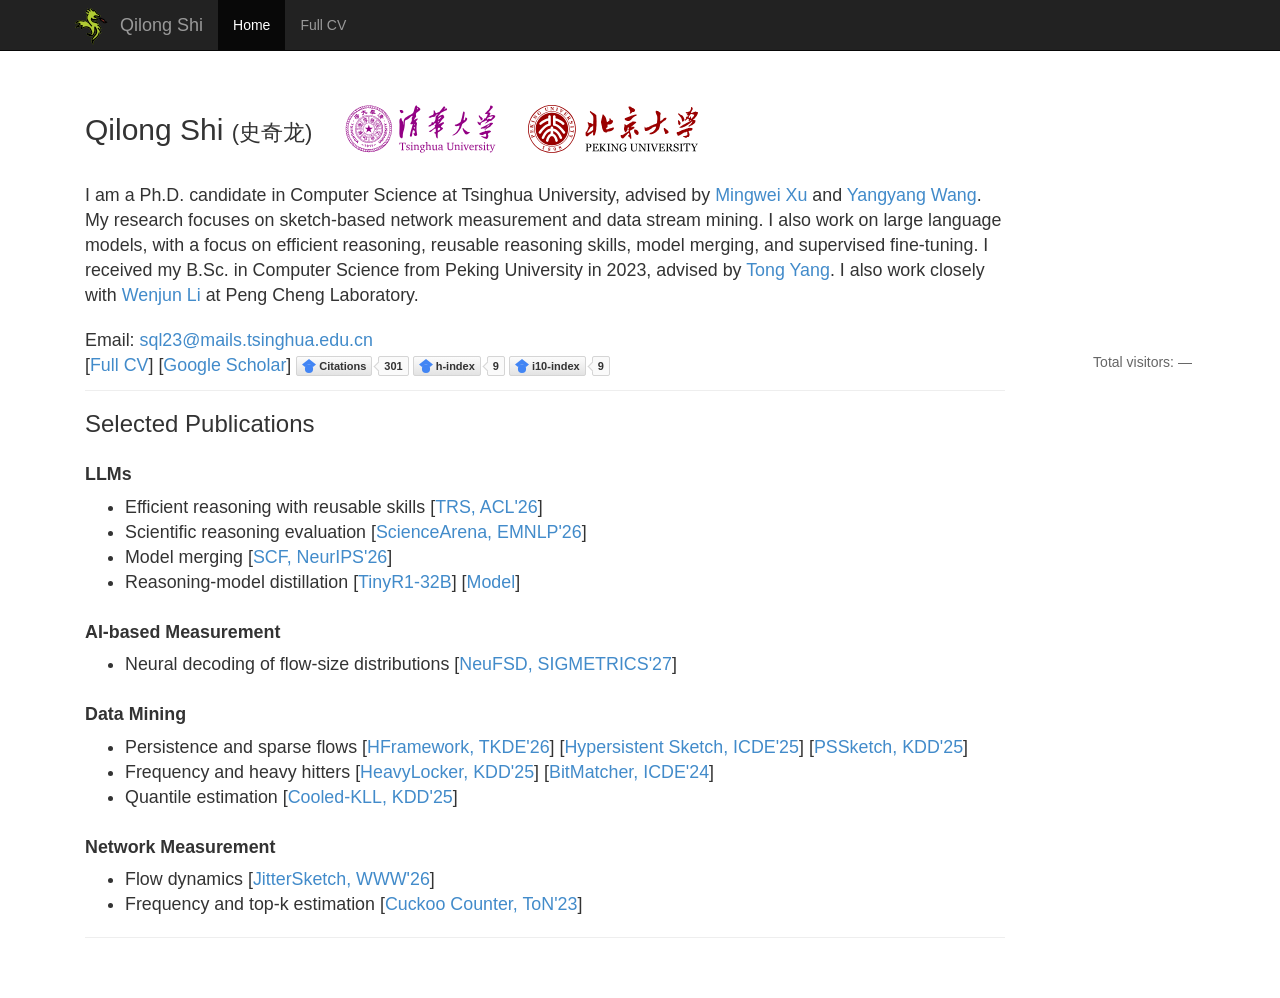
<file: index.html>
<!doctype html>
<html lang="en">
<head>
  <meta charset="utf-8">
  <meta name="viewport" content="width=device-width, initial-scale=1">
  <meta name="author" content="Qilong Shi">
  <meta name="description" content="Qilong Shi · Tsinghua University. Research in network measurement, data stream mining, and large language models.">
  <meta name="theme-color" content="#222222">
  <title>Qilong Shi | 史奇龙</title>
  <link rel="canonical" href="https://stallone0000.github.io/">
  <link rel="icon" type="image/svg+xml" sizes="any" href="assets/favicon.svg?v=dragon-20261107">
  <link rel="stylesheet" href="assets/style.css?v=yinda-20261108-scholar-badges">
  <script src="assets/navigation.js?v=20261107-balanced" defer></script>
</head>
<body>
  <a class="skip-link" href="#main">Skip to content</a>
  <header class="navbar">
    <nav class="container navbar-container" aria-label="Main navigation">
      <a class="navbar-brand" href="./"><img class="brand-icon" src="assets/favicon.svg?v=dragon-20261107" alt="" aria-hidden="true" width="42" height="42">Qilong Shi</a>
      <button class="navbar-toggle" type="button" aria-controls="primary-links" aria-expanded="false" aria-label="Toggle navigation">
        <span></span><span></span><span></span>
      </button>
      <div class="navbar-links" id="primary-links">
        <a href="./" aria-current="page">Home</a>
        <a href="cv.html">Full CV</a>
      </div>
    </nav>
  </header>
  <div class="container">
    <div class="starter-template">
      <div class="row">
        <main id="main" class="content-column ">
          <header class="intro has-globe" style="--visitor-size: 240px"><div class="intro-heading"><h1>Qilong Shi <span class="chinese-name" lang="zh">(史奇龙)</span></h1>
  <img class="university-logo" src="assets/images/tsinghua-university.svg" alt="Tsinghua University" width="151" height="48"><img class="university-logo" src="assets/images/peking-university.svg" alt="Peking University" width="171" height="48"></div>
  <div class="intro-layout with-globe"><div class="intro-copy"><p>I am a Ph.D. candidate in Computer Science at Tsinghua University, advised by <a href="https://routing.netlab.tsinghua.edu.cn/tiki-index.php?page=Mingwei+Xu">Mingwei Xu</a> and <a href="https://www.insc.tsinghua.edu.cn/inscen/info/1255/1106.htm">Yangyang Wang</a>. My research focuses on sketch-based network measurement and data stream mining. I also work on large language models, with a focus on efficient reasoning, reusable reasoning skills, model merging, and supervised fine-tuning. I received my B.Sc. in Computer Science from Peking University in 2023, advised by <a href="https://yangtonghome.github.io/">Tong Yang</a>. I also work closely with <a href="https://www.wenjunli.com/">Wenjun Li</a> at Peng Cheng Laboratory.</p></div><section class="visitors-section" id="visitors" aria-label="Worldwide visitors">
<div class="visitor-globe" style="width: 240px">
<script src="https://revolvermaps2.com/embed.js" data-site="3uxmv6uvf6gq" data-size="240" data-theme="blue" data-color="ffb23f" async></script>
</div>
<p class="visitor-total" aria-live="polite" aria-atomic="true">Total visitors: <span id="visitor-total" data-site="3uxmv6uvf6gq">—</span></p>
<script src="assets/visitors.js?v=20261107-total" defer></script>
</section></div>
  <p class="contact-links">Email: <a href="mailto:sql23@mails.tsinghua.edu.cn">sql23@mails.tsinghua.edu.cn</a><br>
    <span class="profile-links">[<a href="cv.html">Full CV</a>] [<a href="https://scholar.google.com/citations?user=bD5bbAgAAAAJ">Google Scholar</a>] <span class="scholar-metrics" id="scholar-metrics" role="group" aria-label="Google Scholar statistics" aria-live="polite" aria-atomic="true" data-scholar-id="bD5bbAgAAAAJ" data-fetched-at="2026-11-08T03:03:23Z" data-snapshot-url="https://raw.githubusercontent.com/stallone0000/stallone0000.github.io/scholar-stats/scholar-stats.json"><a class="scholar-stat" href="https://scholar.google.com/citations?user=bD5bbAgAAAAJ"><span class="scholar-label"><img src="assets/images/google-scholar.svg" alt="" width="14" height="14">Citations</span><span class="scholar-value" data-metric="citations">301</span></a> <a class="scholar-stat" href="https://scholar.google.com/citations?user=bD5bbAgAAAAJ"><span class="scholar-label"><img src="assets/images/google-scholar.svg" alt="" width="14" height="14">h-index</span><span class="scholar-value" data-metric="h_index">9</span></a> <a class="scholar-stat" href="https://scholar.google.com/citations?user=bD5bbAgAAAAJ"><span class="scholar-label"><img src="assets/images/google-scholar.svg" alt="" width="14" height="14">i10-index</span><span class="scholar-value" data-metric="i10_index">9</span></a></span></span>
  </p><script src="assets/scholar.js?v=20261108-badges" defer></script></header><hr><section id="research"><h2>Selected Publications</h2><section class="research-group" aria-labelledby="ai-heading"><h3 id="ai-heading">LLMs</h3><ul class="research-list"><li>Efficient reasoning with reusable skills <span class="paper-citation" id="reasoning-skills">[<a href="cv.html#reasoning-skills">TRS, ACL&#x27;26</a>]</span></li><li>Scientific reasoning evaluation <span class="paper-citation" id="sciencearena">[<a href="cv.html#sciencearena">ScienceArena, EMNLP&#x27;26</a>]</span></li><li>Model merging <span class="paper-citation" id="scf">[<a href="cv.html#scf">SCF, NeurIPS&#x27;26</a>]</span></li><li>Reasoning-model distillation <span class="paper-citation" id="tinyr1">[<a href="cv.html#scf">TinyR1-32B</a>]</span> [<a href="https://huggingface.co/qihoo360/TinyR1-32B">Model</a>]</li></ul></section><section class="research-group" aria-labelledby="ai-measurement-heading"><h3 id="ai-measurement-heading">AI-based Measurement</h3><ul class="research-list"><li>Neural decoding of flow-size distributions <span class="paper-citation" id="neufsd">[<a href="cv.html#neufsd">NeuFSD, SIGMETRICS&#x27;27</a>]</span></li></ul></section><section class="research-group" aria-labelledby="data-mining-heading"><h3 id="data-mining-heading">Data Mining</h3><ul class="research-list"><li>Persistence and sparse flows <span class="paper-citation" id="filtering">[<a href="cv.html#filtering">HFramework, TKDE&#x27;26</a>]</span> <span class="paper-citation" id="hypersistent">[<a href="cv.html#hypersistent">Hypersistent Sketch, ICDE&#x27;25</a>]</span> <span class="paper-citation" id="pssketch">[<a href="cv.html#pssketch">PSSketch, KDD&#x27;25</a>]</span></li><li>Frequency and heavy hitters <span class="paper-citation" id="heavylocker">[<a href="cv.html#heavylocker">HeavyLocker, KDD&#x27;25</a>]</span> <span class="paper-citation" id="bitmatcher">[<a href="cv.html#bitmatcher">BitMatcher, ICDE&#x27;24</a>]</span></li><li>Quantile estimation <span class="paper-citation" id="cooled-kll">[<a href="cv.html#cooled-kll">Cooled-KLL, KDD&#x27;25</a>]</span></li></ul></section><section class="research-group" aria-labelledby="network-heading"><h3 id="network-heading">Network Measurement</h3><ul class="research-list"><li>Flow dynamics <span class="paper-citation" id="jittersketch">[<a href="cv.html#jittersketch">JitterSketch, WWW&#x27;26</a>]</span></li><li>Frequency and top-k estimation <span class="paper-citation" id="cuckoo-counter">[<a href="cv.html#cuckoo-counter">Cuckoo Counter, ToN&#x27;23</a>]</span></li></ul></section></section><hr>

        </main>
      </div>
    </div>
  </div>
</body>
</html>
</file>
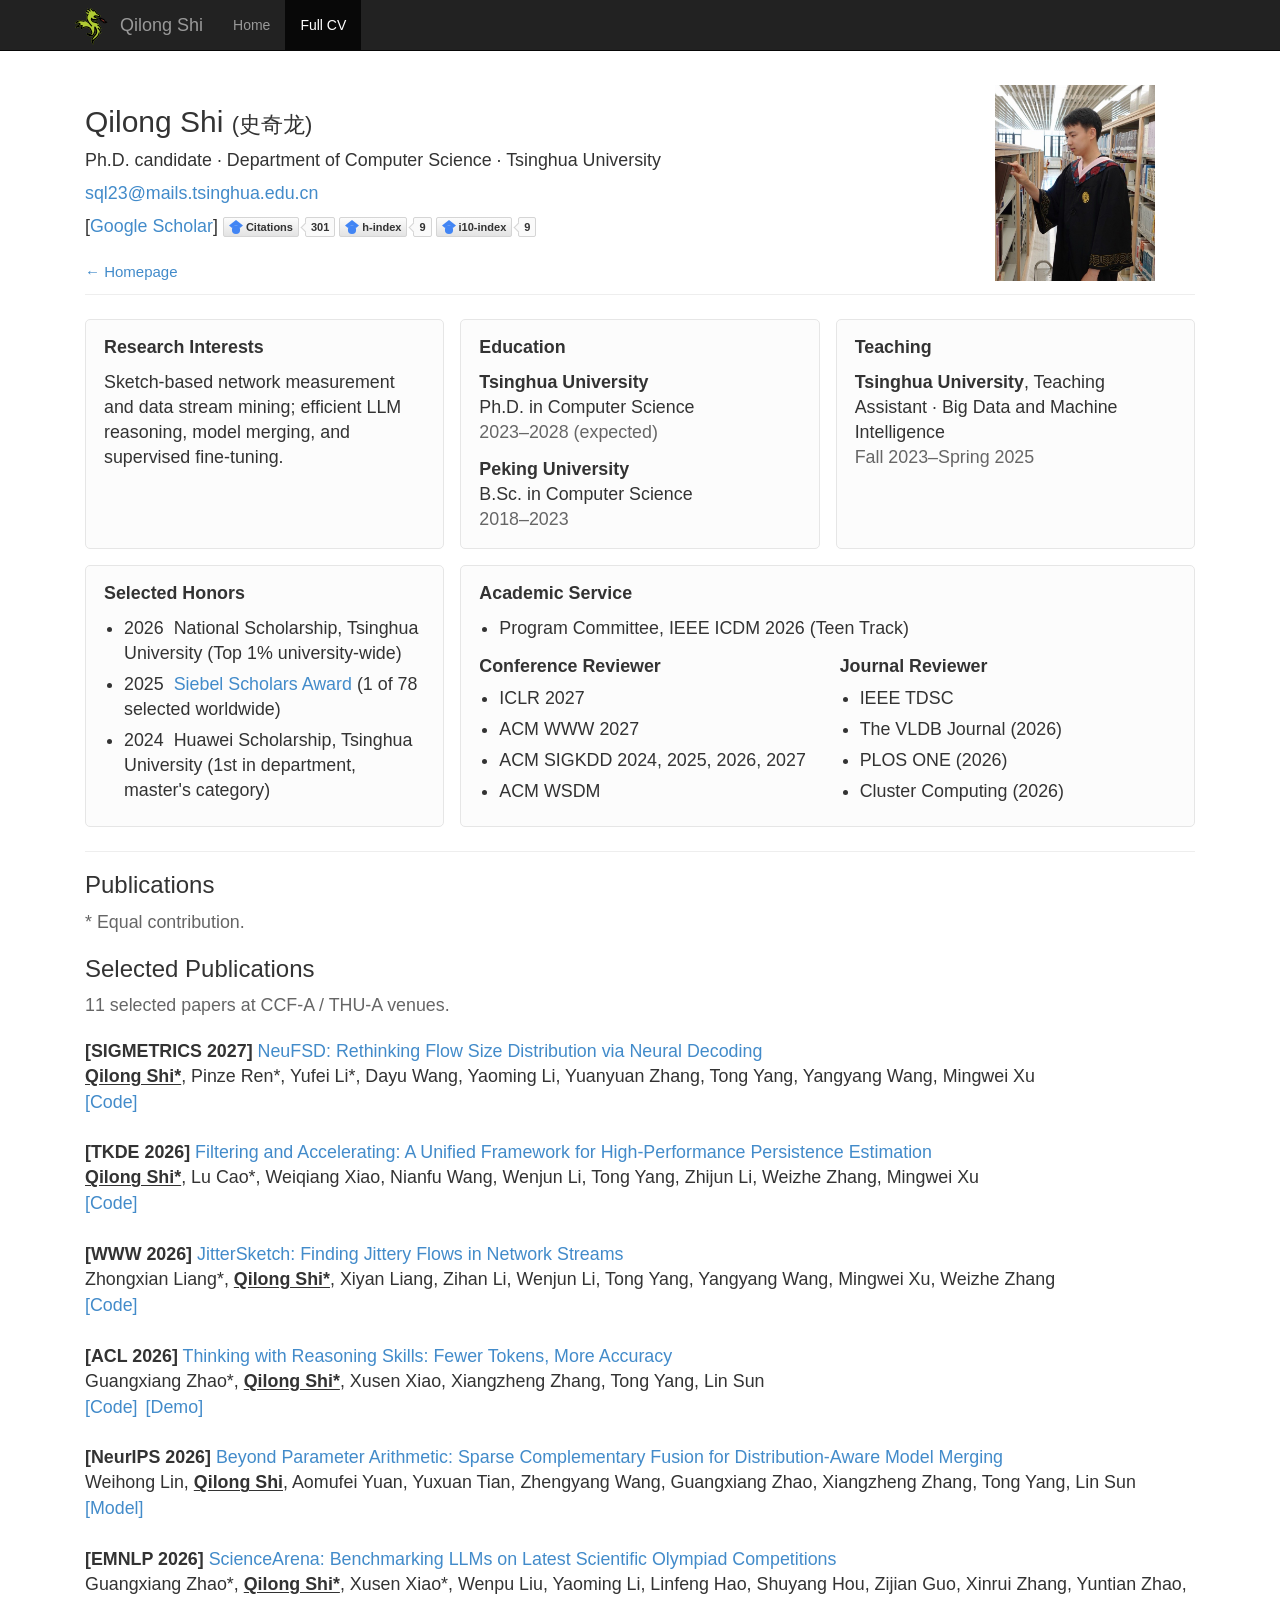
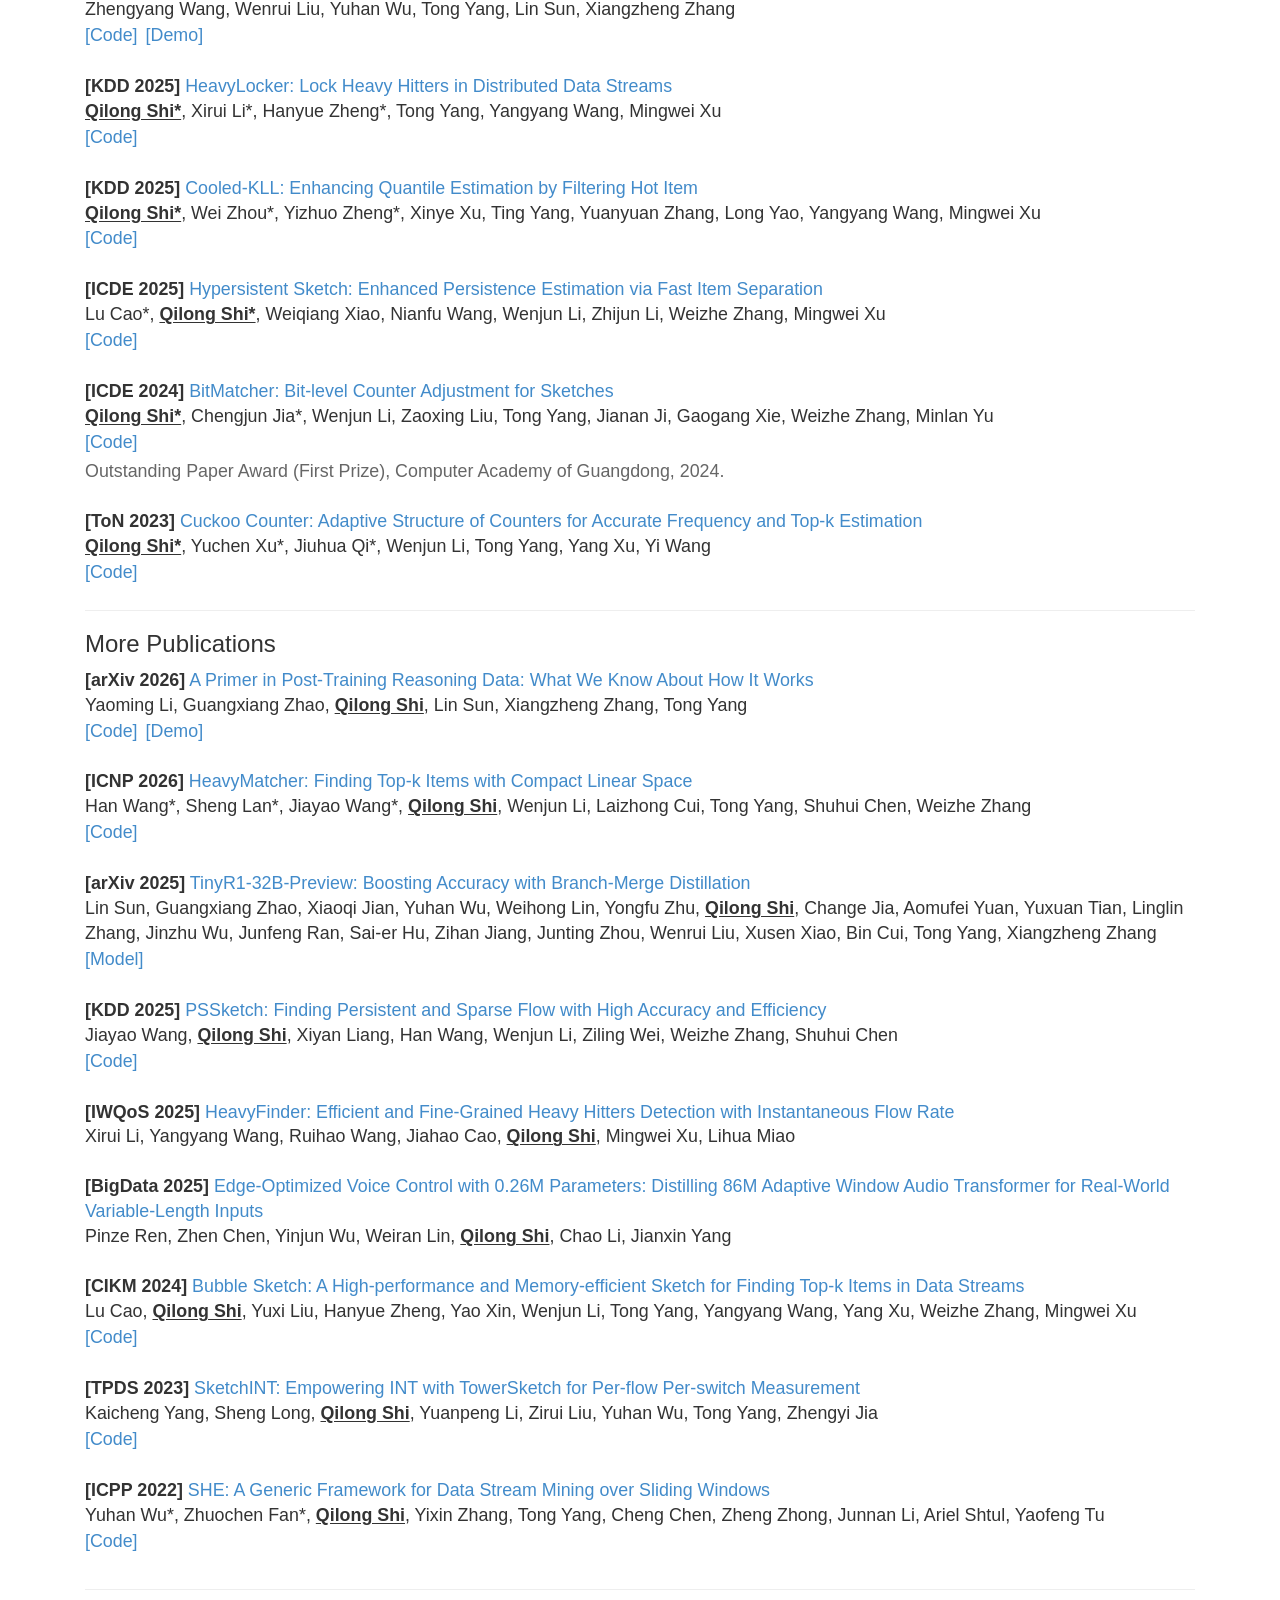
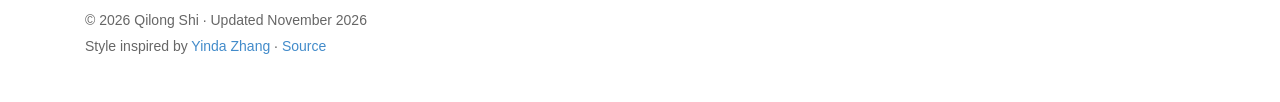
<file: cv.html>
<!doctype html>
<html lang="en">
<head>
  <meta charset="utf-8">
  <meta name="viewport" content="width=device-width, initial-scale=1">
  <meta name="author" content="Qilong Shi">
  <meta name="description" content="Qilong Shi · Tsinghua University. Research in network measurement, data stream mining, and large language models.">
  <meta name="theme-color" content="#222222">
  <title>Full CV · Qilong Shi</title>
  <link rel="canonical" href="https://stallone0000.github.io/cv.html">
  <link rel="icon" type="image/svg+xml" sizes="any" href="assets/favicon.svg?v=dragon-20261107">
  <link rel="stylesheet" href="assets/style.css?v=yinda-20261108-scholar-badges">
  <script src="assets/navigation.js?v=20261107-balanced" defer></script>
</head>
<body>
  <a class="skip-link" href="#main">Skip to content</a>
  <header class="navbar">
    <nav class="container navbar-container" aria-label="Main navigation">
      <a class="navbar-brand" href="./"><img class="brand-icon" src="assets/favicon.svg?v=dragon-20261107" alt="" aria-hidden="true" width="42" height="42">Qilong Shi</a>
      <button class="navbar-toggle" type="button" aria-controls="primary-links" aria-expanded="false" aria-label="Toggle navigation">
        <span></span><span></span><span></span>
      </button>
      <div class="navbar-links" id="primary-links">
        <a href="./">Home</a>
        <a href="cv.html" aria-current="page">Full CV</a>
      </div>
    </nav>
  </header>
  <div class="container">
    <div class="starter-template">
      <div class="row">
        <main id="main" class="content-column cv publications-page">
          <header class="cv-header">
<a class="portrait-link" href="assets/images/qilong-shi.jpg" aria-label="View photo of Qilong Shi"><img class="portrait" src="assets/images/qilong-shi.jpg" alt="Qilong Shi in graduation robes at a library" width="160" height="196"></a>
<h1>Qilong Shi <span class="chinese-name" lang="zh">(史奇龙)</span></h1><p>Ph.D. candidate · Department of Computer Science · Tsinghua University</p>
<p><a href="mailto:sql23@mails.tsinghua.edu.cn">sql23@mails.tsinghua.edu.cn</a></p>
<p>[<a href="https://scholar.google.com/citations?user=bD5bbAgAAAAJ">Google Scholar</a>] <span class="scholar-metrics" id="scholar-metrics" role="group" aria-label="Google Scholar statistics" aria-live="polite" aria-atomic="true" data-scholar-id="bD5bbAgAAAAJ" data-fetched-at="2026-11-08T03:03:23Z" data-snapshot-url="https://raw.githubusercontent.com/stallone0000/stallone0000.github.io/scholar-stats/scholar-stats.json"><a class="scholar-stat" href="https://scholar.google.com/citations?user=bD5bbAgAAAAJ"><span class="scholar-label"><img src="assets/images/google-scholar.svg" alt="" width="14" height="14">Citations</span><span class="scholar-value" data-metric="citations">301</span></a> <a class="scholar-stat" href="https://scholar.google.com/citations?user=bD5bbAgAAAAJ"><span class="scholar-label"><img src="assets/images/google-scholar.svg" alt="" width="14" height="14">h-index</span><span class="scholar-value" data-metric="h_index">9</span></a> <a class="scholar-stat" href="https://scholar.google.com/citations?user=bD5bbAgAAAAJ"><span class="scholar-label"><img src="assets/images/google-scholar.svg" alt="" width="14" height="14">i10-index</span><span class="scholar-value" data-metric="i10_index">9</span></a></span></p>
<nav><a href="./">← Homepage</a></nav><script src="assets/scholar.js?v=20261108-badges" defer></script></header><hr>
<div class="cv-overview"><section class="overview-card" id="research-interests"><h2>Research Interests</h2><p>Sketch-based network measurement and data stream mining; efficient LLM reasoning, model merging, and supervised fine-tuning.</p></section><section class="overview-card" id="education"><h2>Education</h2><div class="entry"><p><strong>Tsinghua University</strong><br>Ph.D. in Computer Science<br>
          <time>2023–2028 (expected)</time></p></div><div class="entry"><p><strong>Peking University</strong><br>B.Sc. in Computer Science<br>
          <time>2018–2023</time></p></div></section>
    <section class="overview-card" id="teaching"><h2>Teaching</h2><div class="entry"><p><strong>Tsinghua University</strong>, Teaching Assistant · Big Data and Machine Intelligence<br>
          <time>Fall 2023–Spring 2025</time></p></div></section>
    <section class="overview-card" id="honors"><h2>Selected Honors</h2><ul class="award-list"><li><time>2026</time>National Scholarship, Tsinghua University (Top 1% university-wide)</li><li><time>2025</time><a href="https://www.businesswire.com/news/home/20250919980775/en/Siebel-Scholars-Foundation-Announces-Class-of-2026">Siebel Scholars Award</a> (1 of 78 selected worldwide)</li><li><time>2024</time>Huawei Scholarship, Tsinghua University (1st in department, master&#x27;s category)</li></ul></section>
    <section class="overview-card" id="service"><h2>Academic Service</h2><ul class="service-list"><li>Program Committee, IEEE ICDM 2026 (Teen Track)</li></ul><div class="service-columns"><section aria-labelledby="conference_reviewing-heading"><h3 id="conference_reviewing-heading">Conference Reviewer</h3><ul class="service-list"><li>ICLR 2027</li><li>ACM WWW 2027</li><li>ACM SIGKDD 2024, 2025, 2026, 2027</li><li>ACM WSDM</li></ul></section><section aria-labelledby="journal_reviewing-heading"><h3 id="journal_reviewing-heading">Journal Reviewer</h3><ul class="service-list"><li>IEEE TDSC</li><li>The VLDB Journal (2026)</li><li>PLOS ONE (2026)</li><li>Cluster Computing (2026)</li></ul></section></div></section></div><hr><section id="publications"><h2>Publications</h2>
<p class="section-note">* Equal contribution.</p>
<section id="selected-publications"><h2>Selected Publications</h2><p class="section-note">11 selected papers at CCF-A / THU-A venues.</p><article class="compact-publication" id="neufsd">
      <h4><strong>[SIGMETRICS 2027]</strong> <a href="assets/papers/2027-sigmetrics-neufsd.pdf">NeuFSD: Rethinking Flow Size Distribution via Neural Decoding</a></h4>
      <p class="paper-authors"><strong class="self-author">Qilong Shi*</strong>, Pinze Ren*, Yufei Li*, Dayu Wang, Yaoming Li, Yuanyuan Zhang, Tong Yang, Yangyang Wang, Mingwei Xu</p>
<div class="paper-links"><a href="https://github.com/stallone0000/NeuFSD">[Code]</a></div>
    </article><article class="compact-publication" id="filtering">
      <h4><strong>[TKDE 2026]</strong> <a href="assets/papers/2026-tkde-filtering.pdf">Filtering and Accelerating: A Unified Framework for High-Performance Persistence Estimation</a></h4>
      <p class="paper-authors"><strong class="self-author">Qilong Shi*</strong>, Lu Cao*, Weiqiang Xiao, Nianfu Wang, Wenjun Li, Tong Yang, Zhijun Li, Weizhe Zhang, Mingwei Xu</p>
<div class="paper-links"><a href="https://github.com/wenjunpaper/HypersistentSketch">[Code]</a></div>
    </article><article class="compact-publication" id="jittersketch">
      <h4><strong>[WWW 2026]</strong> <a href="assets/papers/2026-www-jittersketch.pdf">JitterSketch: Finding Jittery Flows in Network Streams</a></h4>
      <p class="paper-authors">Zhongxian Liang*, <strong class="self-author">Qilong Shi*</strong>, Xiyan Liang, Zihan Li, Wenjun Li, Tong Yang, Yangyang Wang, Mingwei Xu, Weizhe Zhang</p>
<div class="paper-links"><a href="https://github.com/wenjunpaper/JitterSketch">[Code]</a></div>
    </article><article class="compact-publication" id="reasoning-skills">
      <h4><strong>[ACL 2026]</strong> <a href="assets/papers/2026-acl-reasoning-skills.pdf">Thinking with Reasoning Skills: Fewer Tokens, More Accuracy</a></h4>
      <p class="paper-authors">Guangxiang Zhao*, <strong class="self-author">Qilong Shi*</strong>, Xusen Xiao, Xiangzheng Zhang, Tong Yang, Lin Sun</p>
<div class="paper-links"><a href="https://github.com/stallone0000/Reasoning-Skill">[Code]</a><a href="https://reasoning-skill.onrender.com/">[Demo]</a></div>
    </article><article class="compact-publication" id="scf">
      <h4><strong>[NeurIPS 2026]</strong> <a href="assets/papers/2026-neurips-scf.pdf">Beyond Parameter Arithmetic: Sparse Complementary Fusion for Distribution-Aware Model Merging</a></h4>
      <p class="paper-authors">Weihong Lin, <strong class="self-author">Qilong Shi</strong>, Aomufei Yuan, Yuxuan Tian, Zhengyang Wang, Guangxiang Zhao, Xiangzheng Zhang, Tong Yang, Lin Sun</p>
<div class="paper-links"><a href="https://huggingface.co/qihoo360/TinyR1-32B">[Model]</a></div>
    </article><article class="compact-publication" id="sciencearena">
      <h4><strong>[EMNLP 2026]</strong> <a href="assets/papers/2026-emnlp-sciencearena.pdf">ScienceArena: Benchmarking LLMs on Latest Scientific Olympiad Competitions</a></h4>
      <p class="paper-authors">Guangxiang Zhao*, <strong class="self-author">Qilong Shi*</strong>, Xusen Xiao*, Wenpu Liu, Yaoming Li, Linfeng Hao, Shuyang Hou, Zijian Guo, Xinrui Zhang, Yuntian Zhao, Zhengyang Wang, Wenrui Liu, Yuhan Wu, Tong Yang, Lin Sun, Xiangzheng Zhang</p>
<div class="paper-links"><a href="https://github.com/stallone0000/Science-Arena">[Code]</a><a href="https://science-arena.onrender.com/">[Demo]</a></div>
    </article><article class="compact-publication" id="heavylocker">
      <h4><strong>[KDD 2025]</strong> <a href="assets/papers/2025-kdd-heavylocker.pdf">HeavyLocker: Lock Heavy Hitters in Distributed Data Streams</a></h4>
      <p class="paper-authors"><strong class="self-author">Qilong Shi*</strong>, Xirui Li*, Hanyue Zheng*, Tong Yang, Yangyang Wang, Mingwei Xu</p>
<div class="paper-links"><a href="https://github.com/HeavyLocker/HeavyLockerSketch">[Code]</a></div>
    </article><article class="compact-publication" id="cooled-kll">
      <h4><strong>[KDD 2025]</strong> <a href="assets/papers/2025-kdd-cooled-kll.pdf">Cooled-KLL: Enhancing Quantile Estimation by Filtering Hot Item</a></h4>
      <p class="paper-authors"><strong class="self-author">Qilong Shi*</strong>, Wei Zhou*, Yizhuo Zheng*, Xinye Xu, Ting Yang, Yuanyuan Zhang, Long Yao, Yangyang Wang, Mingwei Xu</p>
<div class="paper-links"><a href="https://github.com/Cooled-KLL/Cooled-KLL-Sketch">[Code]</a></div>
    </article><article class="compact-publication" id="hypersistent">
      <h4><strong>[ICDE 2025]</strong> <a href="assets/papers/2025-icde-hypersistent.pdf">Hypersistent Sketch: Enhanced Persistence Estimation via Fast Item Separation</a></h4>
      <p class="paper-authors">Lu Cao*, <strong class="self-author">Qilong Shi*</strong>, Weiqiang Xiao, Nianfu Wang, Wenjun Li, Zhijun Li, Weizhe Zhang, Mingwei Xu</p>
<div class="paper-links"><a href="https://github.com/wenjunpaper/HypersistentSketch">[Code]</a></div>
    </article><article class="compact-publication" id="bitmatcher">
      <h4><strong>[ICDE 2024]</strong> <a href="assets/papers/2024-icde-bitmatcher.pdf">BitMatcher: Bit-level Counter Adjustment for Sketches</a></h4>
      <p class="paper-authors"><strong class="self-author">Qilong Shi*</strong>, Chengjun Jia*, Wenjun Li, Zaoxing Liu, Tong Yang, Jianan Ji, Gaogang Xie, Weizhe Zhang, Minlan Yu</p>
<div class="paper-links"><a href="https://github.com/wenjunpaper/BitMatcher">[Code]</a></div><p class="paper-note">Outstanding Paper Award (First Prize), Computer Academy of Guangdong, 2024.</p>
    </article><article class="compact-publication" id="cuckoo-counter">
      <h4><strong>[ToN 2023]</strong> <a href="assets/papers/2023-ton-cuckoo-counter.pdf">Cuckoo Counter: Adaptive Structure of Counters for Accurate Frequency and Top-k Estimation</a></h4>
      <p class="paper-authors"><strong class="self-author">Qilong Shi*</strong>, Yuchen Xu*, Jiuhua Qi*, Wenjun Li, Tong Yang, Yang Xu, Yi Wang</p>
<div class="paper-links"><a href="https://github.com/wenjunpaper/CuckooCounter">[Code]</a></div>
    </article></section>
<hr><section id="more-publications"><h2>More Publications</h2><article class="compact-publication" id="reasoning-data">
      <h4><strong>[arXiv 2026]</strong> <a href="assets/papers/2026-arxiv-reasoning-data.pdf">A Primer in Post-Training Reasoning Data: What We Know About How It Works</a></h4>
      <p class="paper-authors">Yaoming Li, Guangxiang Zhao, <strong class="self-author">Qilong Shi</strong>, Lin Sun, Xiangzheng Zhang, Tong Yang</p>
<div class="paper-links"><a href="https://github.com/RenBing-Sumeru/Awesome-LLM-Reasoning-Data">[Code]</a><a href="https://renbing-sumeru.github.io/Awesome-LLM-Reasoning-Data/">[Demo]</a></div>
    </article><article class="compact-publication" id="heavymatcher">
      <h4><strong>[ICNP 2026]</strong> <a href="assets/papers/2026-icnp-heavymatcher.pdf">HeavyMatcher: Finding Top-k Items with Compact Linear Space</a></h4>
      <p class="paper-authors">Han Wang*, Sheng Lan*, Jiayao Wang*, <strong class="self-author">Qilong Shi</strong>, Wenjun Li, Laizhong Cui, Tong Yang, Shuhui Chen, Weizhe Zhang</p>
<div class="paper-links"><a href="https://github.com/wenjunpaper/HeavyMatcher">[Code]</a></div>
    </article><article class="compact-publication" id="tinyr1">
      <h4><strong>[arXiv 2025]</strong> <a href="assets/papers/2025-arxiv-tinyr1.pdf">TinyR1-32B-Preview: Boosting Accuracy with Branch-Merge Distillation</a></h4>
      <p class="paper-authors">Lin Sun, Guangxiang Zhao, Xiaoqi Jian, Yuhan Wu, Weihong Lin, Yongfu Zhu, <strong class="self-author">Qilong Shi</strong>, Change Jia, Aomufei Yuan, Yuxuan Tian, Linglin Zhang, Jinzhu Wu, Junfeng Ran, Sai-er Hu, Zihan Jiang, Junting Zhou, Wenrui Liu, Xusen Xiao, Bin Cui, Tong Yang, Xiangzheng Zhang</p>
<div class="paper-links"><a href="https://huggingface.co/qihoo360/TinyR1-32B-Preview">[Model]</a></div>
    </article><article class="compact-publication" id="pssketch">
      <h4><strong>[KDD 2025]</strong> <a href="assets/papers/2025-kdd-pssketch.pdf">PSSketch: Finding Persistent and Sparse Flow with High Accuracy and Efficiency</a></h4>
      <p class="paper-authors">Jiayao Wang, <strong class="self-author">Qilong Shi</strong>, Xiyan Liang, Han Wang, Wenjun Li, Ziling Wei, Weizhe Zhang, Shuhui Chen</p>
<div class="paper-links"><a href="https://github.com/wenjunpaper/PSSketch">[Code]</a></div>
    </article><article class="compact-publication" id="heavyfinder">
      <h4><strong>[IWQoS 2025]</strong> <a href="assets/papers/2025-iwqos-heavyfinder.pdf">HeavyFinder: Efficient and Fine-Grained Heavy Hitters Detection with Instantaneous Flow Rate</a></h4>
      <p class="paper-authors">Xirui Li, Yangyang Wang, Ruihao Wang, Jiahao Cao, <strong class="self-author">Qilong Shi</strong>, Mingwei Xu, Lihua Miao</p>

    </article><article class="compact-publication" id="voice-control">
      <h4><strong>[BigData 2025]</strong> <a href="assets/papers/2025-bigdata-voice-control.pdf">Edge-Optimized Voice Control with 0.26M Parameters: Distilling 86M Adaptive Window Audio Transformer for Real-World Variable-Length Inputs</a></h4>
      <p class="paper-authors">Pinze Ren, Zhen Chen, Yinjun Wu, Weiran Lin, <strong class="self-author">Qilong Shi</strong>, Chao Li, Jianxin Yang</p>

    </article><article class="compact-publication" id="bubble-sketch">
      <h4><strong>[CIKM 2024]</strong> <a href="assets/papers/2024-cikm-bubble-sketch.pdf">Bubble Sketch: A High-performance and Memory-efficient Sketch for Finding Top-k Items in Data Streams</a></h4>
      <p class="paper-authors">Lu Cao, <strong class="self-author">Qilong Shi</strong>, Yuxi Liu, Hanyue Zheng, Yao Xin, Wenjun Li, Tong Yang, Yangyang Wang, Yang Xu, Weizhe Zhang, Mingwei Xu</p>
<div class="paper-links"><a href="https://github.com/wenjunpaper/BubbleSketch">[Code]</a></div>
    </article><article class="compact-publication" id="sketchint">
      <h4><strong>[TPDS 2023]</strong> <a href="assets/papers/2023-tpds-sketchint.pdf">SketchINT: Empowering INT with TowerSketch for Per-flow Per-switch Measurement</a></h4>
      <p class="paper-authors">Kaicheng Yang, Sheng Long, <strong class="self-author">Qilong Shi</strong>, Yuanpeng Li, Zirui Liu, Yuhan Wu, Tong Yang, Zhengyi Jia</p>
<div class="paper-links"><a href="https://github.com/SketchINT-code/SketchINT">[Code]</a></div>
    </article><article class="compact-publication" id="she">
      <h4><strong>[ICPP 2022]</strong> <a href="assets/papers/2022-icpp-she.pdf">SHE: A Generic Framework for Data Stream Mining over Sliding Windows</a></h4>
      <p class="paper-authors">Yuhan Wu*, Zhuochen Fan*, <strong class="self-author">Qilong Shi</strong>, Yixin Zhang, Tong Yang, Cheng Chen, Zheng Zhong, Junnan Li, Ariel Shtul, Yaofeng Tu</p>
<div class="paper-links"><a href="https://github.com/Sliding-Hardware-Estimator/SlidingHardwareEstimator">[Code]</a></div>
    </article></section></section>
<footer><p>© 2026 Qilong Shi · Updated November 2026</p><p>Style inspired by <a href="https://yindazhang.github.io/">Yinda Zhang</a> · <a href="https://github.com/stallone0000/stallone0000.github.io">Source</a></p></footer>
        </main>
      </div>
    </div>
  </div>
</body>
</html>
</file>
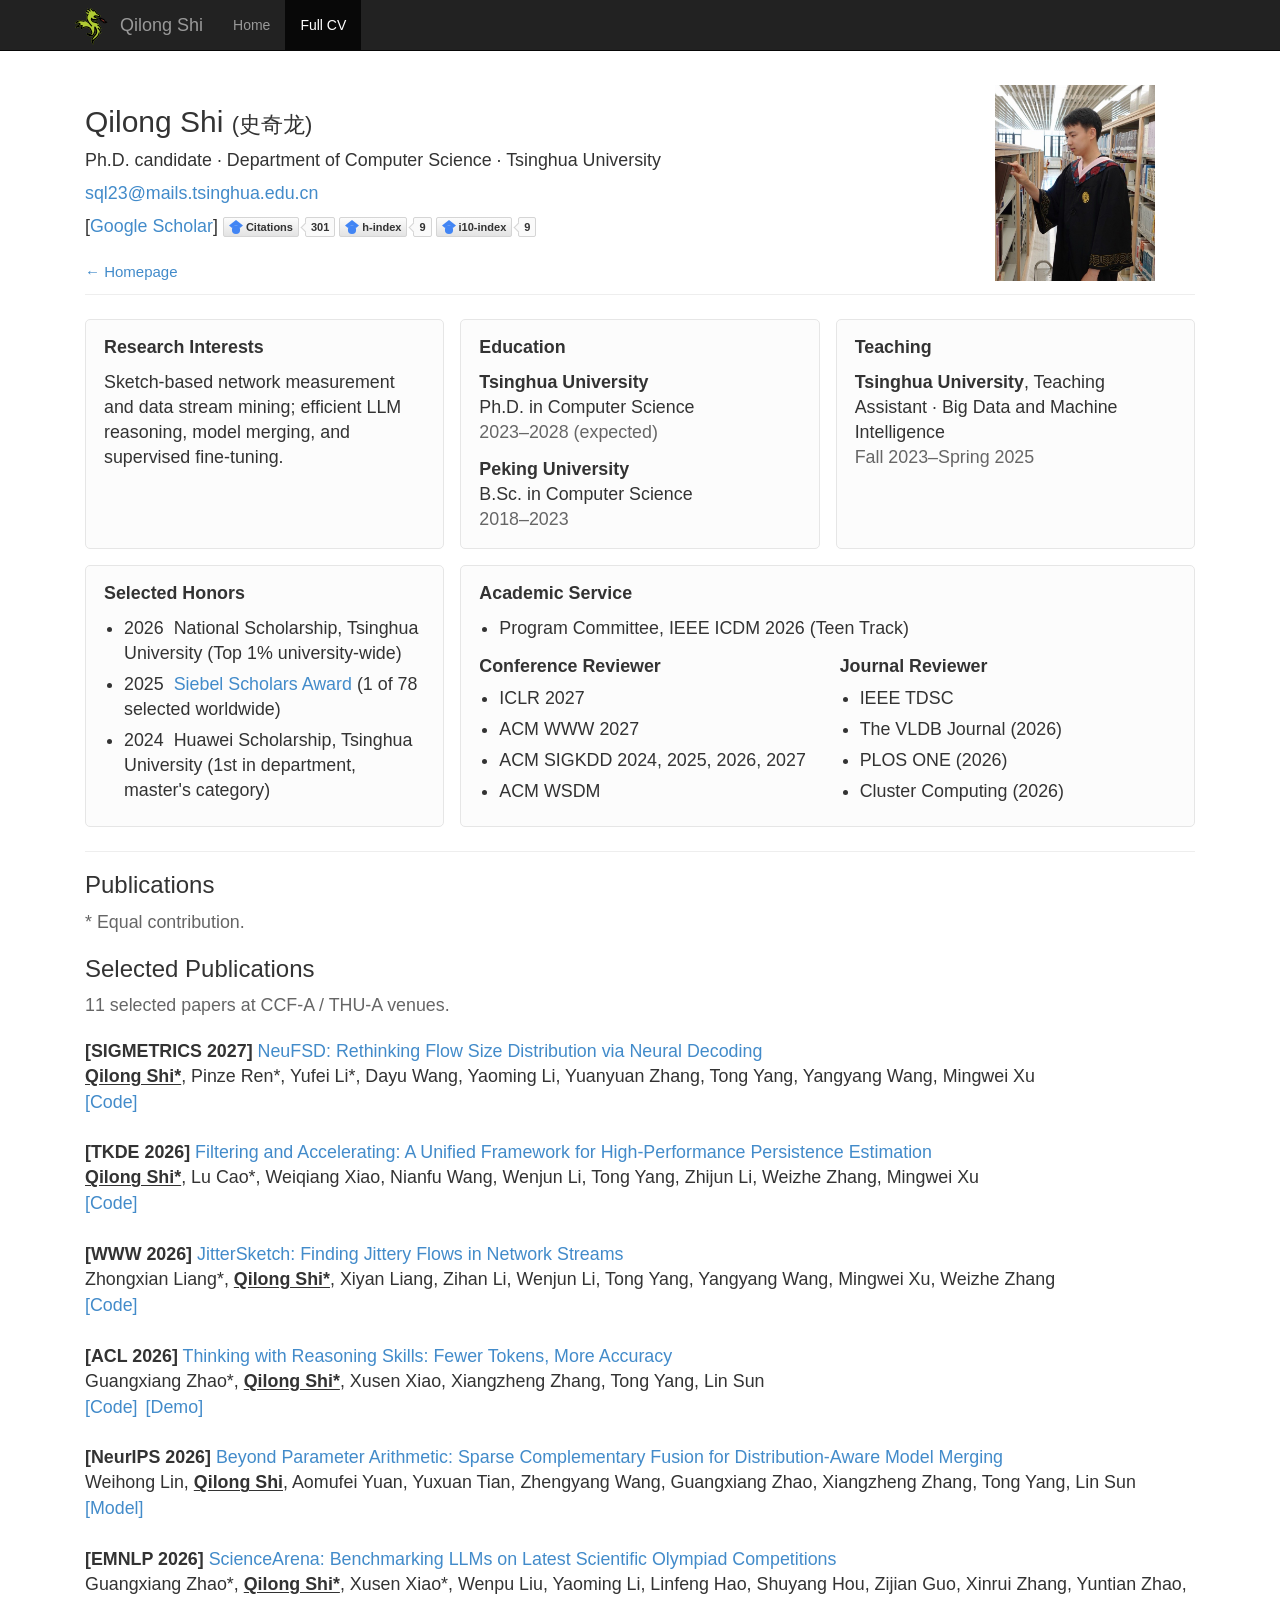
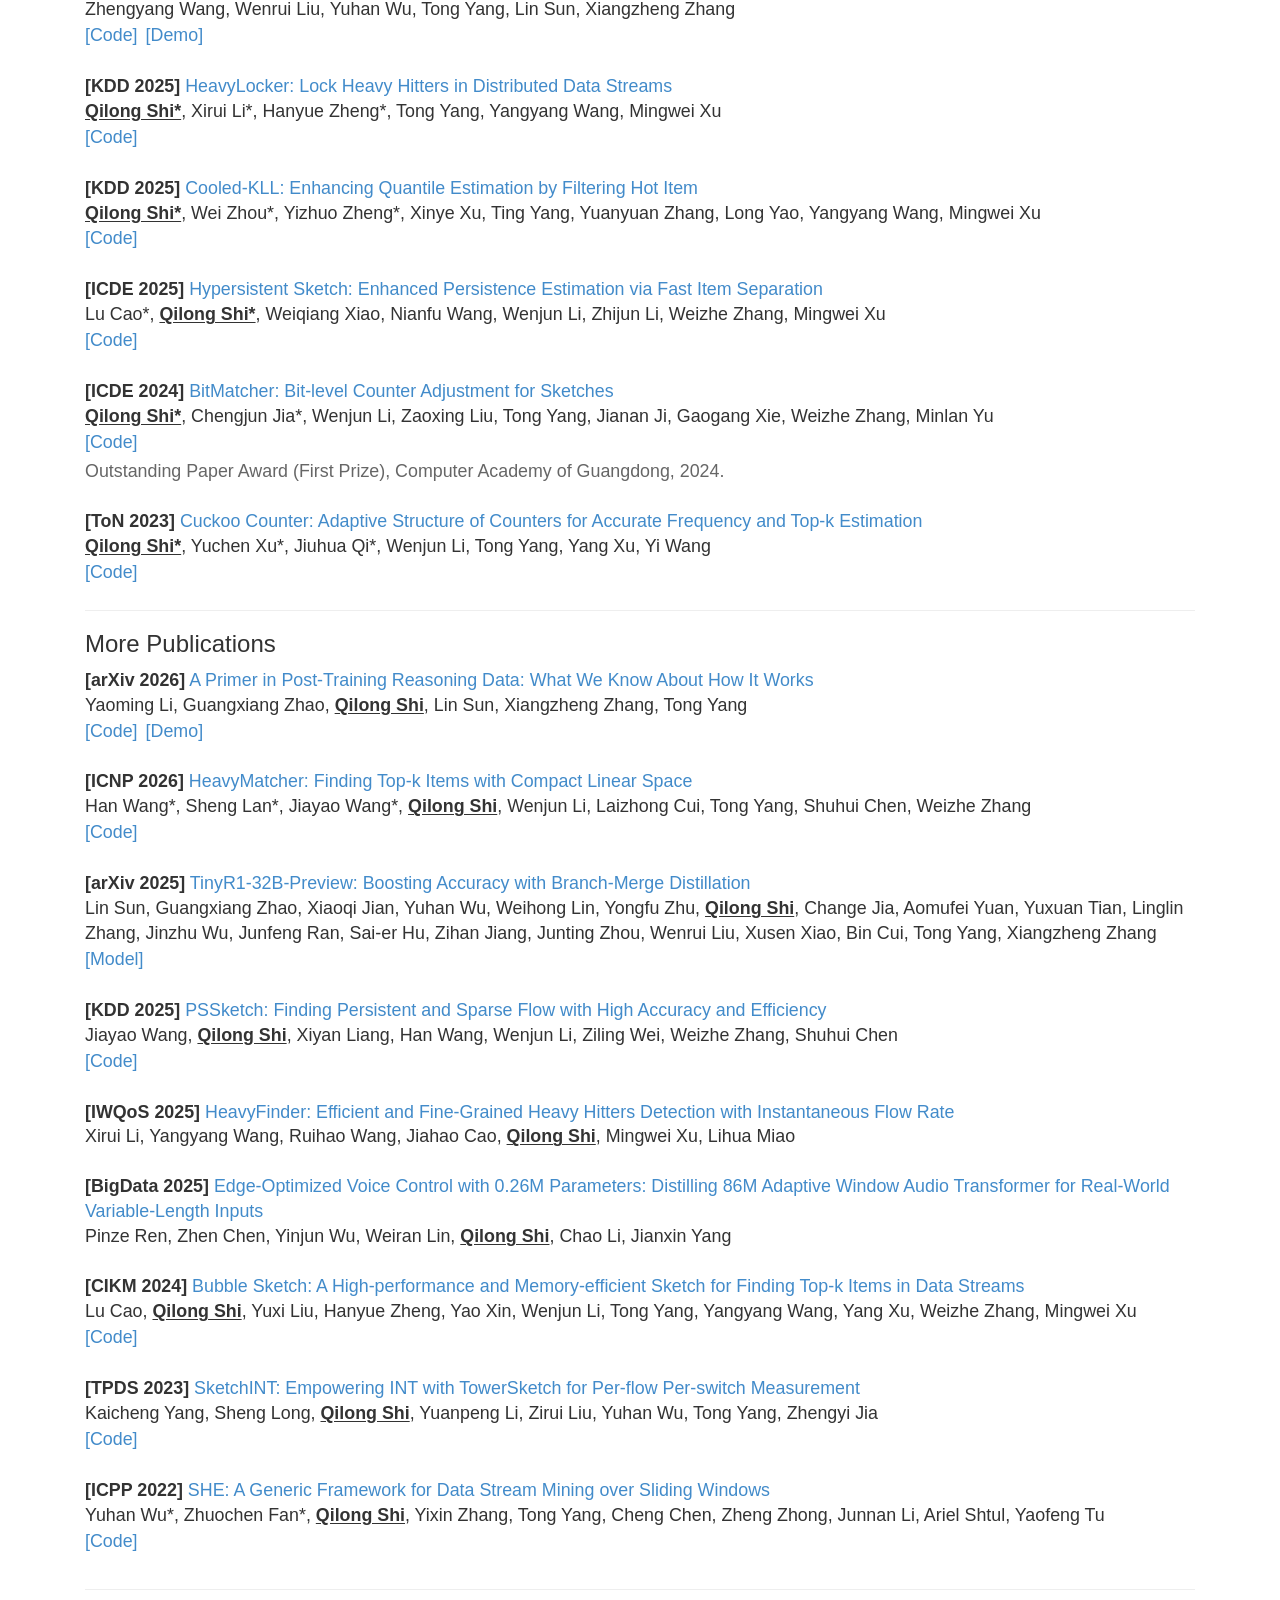
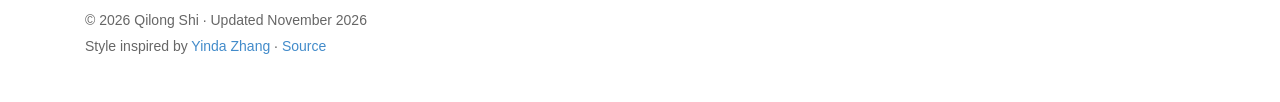
<file: publications.html>
<!doctype html>
<html lang="en"><head><meta charset="utf-8"><meta name="viewport" content="width=device-width, initial-scale=1">
<title>Full CV · Qilong Shi</title><link rel="canonical" href="https://stallone0000.github.io/cv.html">
<meta name="robots" content="noindex"><script src="assets/publications-redirect.js"></script>
<noscript><meta http-equiv="refresh" content="0; url=cv.html"></noscript></head>
<body><p><a href="cv.html">Continue to the full CV</a>.</p></body></html>
</file>
<file: assets/style.css>
/* Independently implemented from the visual style of yindazhang.github.io.
   Match its Arial typography, Bootstrap-era grid, navigation and spacing. */
:root { color-scheme: light; --ink: #333; --blue: #428bca; --muted: #666; }
* { box-sizing: border-box; }
html { font-size: 100%; }
body { margin: 0; padding-top: 45px; color: var(--ink); background: #fff; font-family: Arial, Helvetica, sans-serif; font-size: 1.115625rem; font-weight: 200; line-height: 1.4; }
a { color: var(--blue); text-decoration: none; }
a:hover, a:focus { color: #2a6496; text-decoration: underline; }
a:focus-visible, button:focus-visible { outline: 2px solid #2a6496; outline-offset: 3px; }
p { margin: 0 0 20px; }
h1, h2, h3 { font-family: inherit; line-height: 1.1; color: inherit; }
h1 { margin: 20px 0 10px; font-size: 1.875rem; font-weight: 500; }
h2 { margin: 20px 0 10px; font-size: 1.5rem; font-weight: 500; }
h3 { margin: 0 0 10px; font-size: 1.115625rem; font-weight: 700; }
strong { font-weight: 700; }
hr { height: 0; margin: 20px 0; border: 0; border-top: 1px solid #eee; }
ul { margin: 0 0 20px; padding-left: 40px; }
section, article, [id] { scroll-margin-top: 70px; }
.container { padding-right: 15px; padding-left: 15px; margin-right: auto; margin-left: auto; }
.starter-template { padding: 40px 15px; text-align: left; }
.row { margin-left: -15px; margin-right: -15px; }
.content-column { width: 100%; padding: 0 15px; }
.navbar { position: fixed; z-index: 20; top: 0; right: 0; left: 0; min-height: 50px; background: #222; border-bottom: 1px solid #080808; font-size: .875rem; font-weight: 400; line-height: 20px; }
.navbar-container { display: flex; flex-wrap: wrap; align-items: flex-start; }
.navbar-brand { display: inline-flex; align-items: center; gap: 8px; height: 50px; margin-left: -15px; padding: 0 15px; font-size: 1.125rem; color: #999; }
.brand-icon { display: block; flex: none; width: 42px; height: 42px; transform: translateY(2px); }
.navbar-brand:hover, .navbar-brand:focus { color: #fff; text-decoration: none; }
.navbar-links { display: flex; }
.navbar-links a { display: block; padding: 15px; color: #999; }
.navbar-links a:hover, .navbar-links a:focus { color: #fff; text-decoration: none; }
.navbar-links a[aria-current="page"] { color: #fff; background: #080808; }
.navbar-toggle { display: none; margin: 8px 0 8px auto; padding: 9px 10px; border: 1px solid #333; border-radius: 4px; background: transparent; cursor: pointer; }
.navbar-toggle span { display: block; width: 22px; height: 2px; border-radius: 1px; background: #fff; }
.navbar-toggle span + span { margin-top: 4px; }
.navbar-toggle:hover, .navbar-toggle:focus { background: #333; }
.chinese-name { font-size: 1.375rem; font-weight: 400; white-space: nowrap; }
.intro { position: relative; }
.intro-heading { display: flex; align-items: center; justify-content: space-between; gap: 16px; width: max(584px, 66.666667%); max-width: 100%; margin: 20px 0 10px; }
.intro-heading h1 { flex: none; margin: 0; }
.university-logo { display: block; flex: none; width: auto; height: 48px; object-fit: contain; }
.intro-layout { display: flex; align-items: flex-start; gap: 20px; margin-top: 30px; }
.intro-copy { flex: 1; min-width: 0; }
.intro-copy > p { margin-bottom: 0; }
.intro > .contact-links { margin: 20px 0 0; }
.intro + hr { margin-top: 12px; }
.contact-links { font-size: inherit; line-height: 1.4; overflow-wrap: anywhere; }
.contact-links .profile-links { white-space: normal; }
.scholar-metrics { display: inline-flex; flex-wrap: wrap; gap: 4px; vertical-align: middle; }
.scholar-stat { display: inline-flex; align-items: center; white-space: nowrap; color: #333; font: 700 11px/14px 'Helvetica Neue', Helvetica, Arial, sans-serif; }
.scholar-stat:hover { color: #333; text-decoration: none; }
.scholar-label { display: inline-flex; align-items: center; gap: 3px; height: 20px; padding: 0 5px; border: 1px solid #d5d5d5; border-radius: 2px; background: linear-gradient(#fcfcfc, #e3e3e3); }
.scholar-label img { display: block; width: 14px; height: 14px; }
.scholar-value { position: relative; display: inline-flex; align-items: center; height: 20px; margin-left: 6px; padding: 0 5px; border: 1px solid #d5d5d5; border-radius: 2px; background: #fafafa; }
.scholar-value::before { position: absolute; top: 6px; left: -4px; width: 6px; height: 6px; content: ''; background: #fafafa; border-bottom: 1px solid #d5d5d5; border-left: 1px solid #d5d5d5; transform: rotate(45deg); }
.scholar-stat:hover .scholar-value { color: #4183c4; }
.section-note { color: var(--muted); font-size: inherit; line-height: 1.5; }
.research-group { margin-top: 28px; }
.research-list { font-size: inherit; line-height: 1.4; }
.research-list li { margin: 0; }
.paper-citation { display: inline; }
.visitors-section { flex: 0 0 auto; margin: 0; text-align: center; }
.visitor-globe { max-width: 100%; aspect-ratio: 1; margin: 0 auto; }
.visitor-total { margin: 8px 0 0; color: var(--muted); font-size: .875rem; line-height: 1.4; font-variant-numeric: tabular-nums; }
.cv-overview { display: grid; grid-template-columns: repeat(12, minmax(0, 1fr)); gap: 16px; margin: 24px 0; }
.overview-card { grid-column: span 4; min-width: 0; padding: 16px 18px; border: 1px solid #e6e6e6; border-radius: 5px; background: #fcfcfc; }
.overview-card > h2 { margin: 0 0 12px; font-size: inherit; font-weight: 700; line-height: 1.25; }
.overview-card p, .overview-card ul { margin-bottom: 0; }
.overview-card ul { padding-left: 20px; }
.overview-card .entry { margin-bottom: 12px; }
.overview-card .entry:last-child { margin-bottom: 0; }
#service.overview-card { grid-column: span 8; }
.overview-card > .service-list { margin-bottom: 14px; }
.overview-card .service-columns { gap: 16px 24px; }
.overview-card .service-columns h3 { margin-bottom: 8px; line-height: 1.3; }
.entry { margin-bottom: 20px; }
.entry h3 { display: inline; font-size: inherit; }
.entry p { margin: 0; }
.entry time { color: var(--muted); }
.award-list li, .service-list li { margin-bottom: 6px; }
.service-columns { display: grid; grid-template-columns: repeat(2, minmax(0, 1fr)); gap: 24px 40px; }
.service-columns .service-list { margin-bottom: 0; }
.award-list time { margin-right: 10px; }
.publications-page { width: 100%; }
.publications-header h1 { font-size: 1.5rem; }
.compact-publication { margin: 0 0 25px; }
.compact-publication h4 { font-size: inherit; font-weight: 400; line-height: inherit; margin: 0; }
.paper-authors { margin: 0; }
.self-author { text-decoration: underline; text-underline-offset: 2px; }
.paper-links { font-size: inherit; line-height: 1.5; }
.paper-links a { display: inline-block; margin-right: 8px; }
.paper-note { margin: 3px 0 0; font-size: inherit; color: var(--muted); }
.cv-header { display: flow-root; }
.cv-header p { margin-bottom: 8px; }
.cv-header .portrait-link { display: block; float: right; width: 160px; height: 196px; overflow: hidden; margin: 0 40px 0 30px; }
.portrait { display: block; width: 100%; height: 100%; object-fit: cover; object-position: 53% 50%; transform: scale(1.25); transform-origin: 53% 38%; }
.cv-header nav { margin: 22px 0 0; font-size: .9375rem; }
.cv-header + hr { margin-top: 12px; }
footer { border-top: 1px solid #eee; margin-top: 35px; padding-top: 20px; color: var(--muted); font-size: .875rem; line-height: 1.5; }
footer p { margin: 0 0 5px; }
.skip-link { position: fixed; top: -100px; left: 15px; z-index: 30; background: #fff; padding: 8px; }
.skip-link:focus { top: 5px; }
@media (min-width: 768px) { .container { width: 750px; } }
@media (min-width: 992px) { .container { width: 970px; } .content-column { width: 83.3333333333%; } .publications-page { width: 100%; } }
/* The available span runs from the introduction's left edge to the viewport.
   Center the globe in the remaining space, with at least 12px on either side. */
@media (min-width: 992px) {
  .intro { --aside-span: calc(var(--half-viewport, 50vw) + 455px); }
  .intro.has-globe { --copy-width: min(100%, calc(var(--aside-span) - var(--visitor-size) - 24px)); }
  .intro.has-globe .intro-heading { width: max(584px, calc(var(--copy-width) * 2 / 3)); max-width: var(--copy-width); }
  .intro.has-globe > .contact-links { max-width: var(--copy-width); }
  .intro-layout.with-globe .intro-copy { max-width: var(--copy-width); }
  .intro-layout.with-globe .visitors-section { position: absolute; top: 0; left: var(--copy-width); width: calc(var(--aside-span) - var(--copy-width)); }
}
@media (min-width: 1200px) { .container { width: 1170px; } .intro { --aside-span: calc(var(--half-viewport, 50vw) + 555px); } }
@media (max-width: 991px) {
  .overview-card { grid-column: span 6; }
  #service.overview-card { grid-column: 1 / -1; }
  .intro-heading { width: 100%; }
  .cv-header .portrait-link { margin-right: 20px; }
  .intro-layout { flex-direction: column; align-items: stretch; gap: 20px; }
  .visitors-section { align-self: center; max-width: 100%; }
}
@media (max-width: 767px) {
  .cv-overview { grid-template-columns: 1fr; }
  .overview-card { grid-column: 1 / -1; }
  .service-columns { grid-template-columns: 1fr; }
  .university-logo { height: 36px; }
  .navbar-toggle { display: block; }
  .navbar-links { display: none; flex-basis: calc(100% + 30px); margin: 0 -15px; border-top: 1px solid #101010; padding: 7px 0; }
  .navbar-links a { padding: 10px 15px; }
  .navbar.navigation-open .navbar-links { display: block; }
  .contact-links, .research-list { font-size: 1rem; line-height: 1.4; }
  body { font-size: 1rem; }
  h3 { font-size: 1rem; }
  .research-list { padding-left: 26px; }
  .research-list li { margin-bottom: 5px; }
  .paper-authors { overflow-wrap: anywhere; }
}
@media (max-width: 575px) {
  .intro-heading { flex-wrap: wrap; gap: 12px; }
  .intro-heading h1 { flex-basis: 100%; }
}
@media (max-width: 480px) {
  .cv-header .portrait-link { float: none; margin: 0 0 20px; }
  .entry time { display: block; }
}
@media print {
  body { padding-top: 0; font-size: 11pt; }
  .intro-layout { display: block; }
  .intro.has-globe .intro-heading, .intro-layout.with-globe .intro-copy { max-width: none; }
  .container, .content-column { width: 100%; padding: 0; }
  .starter-template { padding: 0; }
  .row { margin: 0; }
  .cv-overview { grid-template-columns: repeat(2, minmax(0, 1fr)); gap: 10pt; }
  .overview-card { grid-column: span 1; padding: 10pt; background: #fff; break-inside: avoid; }
  #service.overview-card { grid-column: 1 / -1; }
  .navbar, .skip-link, footer, .cv-header nav, .visitors-section { display: none; }
  a { color: inherit; }
  h1 { font-size: 23pt; }
  h2 { font-size: 16pt; break-after: avoid; }
  h3 { font-size: 11pt; break-after: avoid; }
  .entry, .compact-publication { break-inside: avoid; }
  .paper-links, .section-note, .paper-note { font-size: 10pt; }
}
</file>
